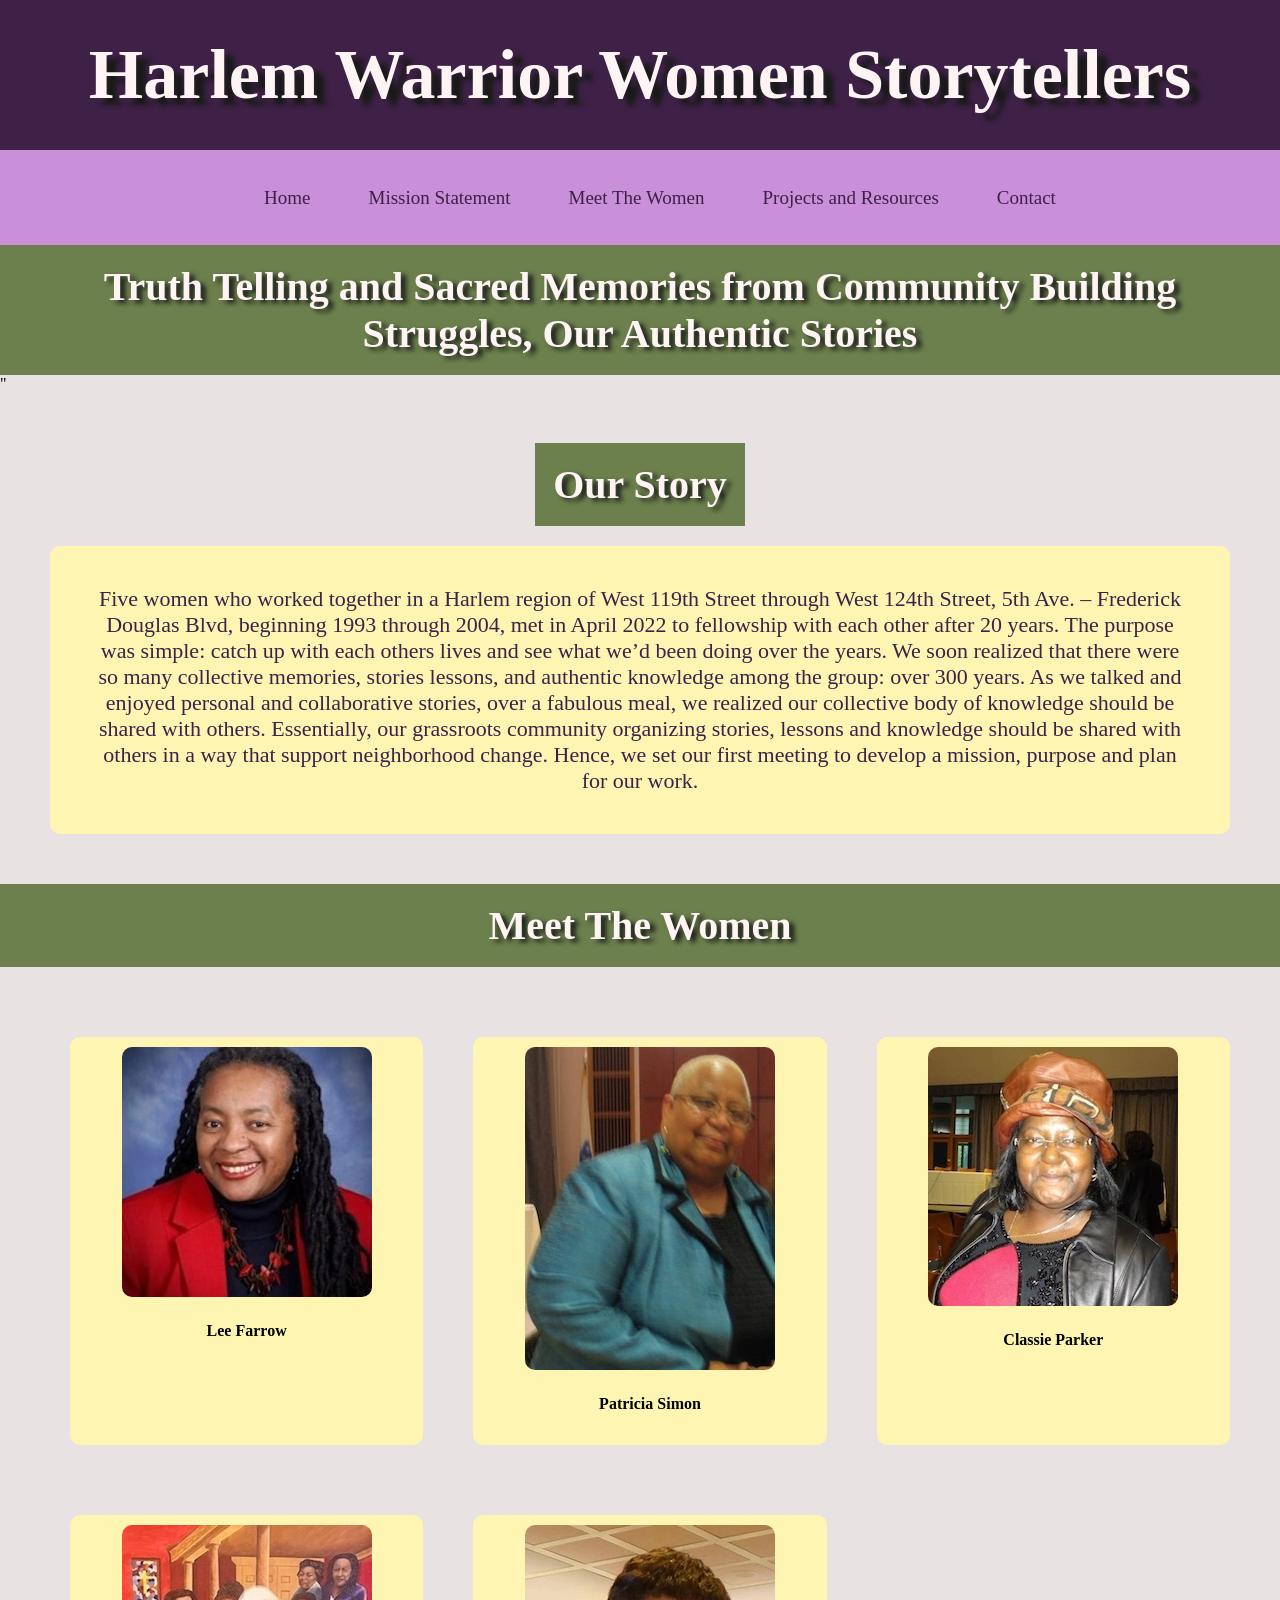
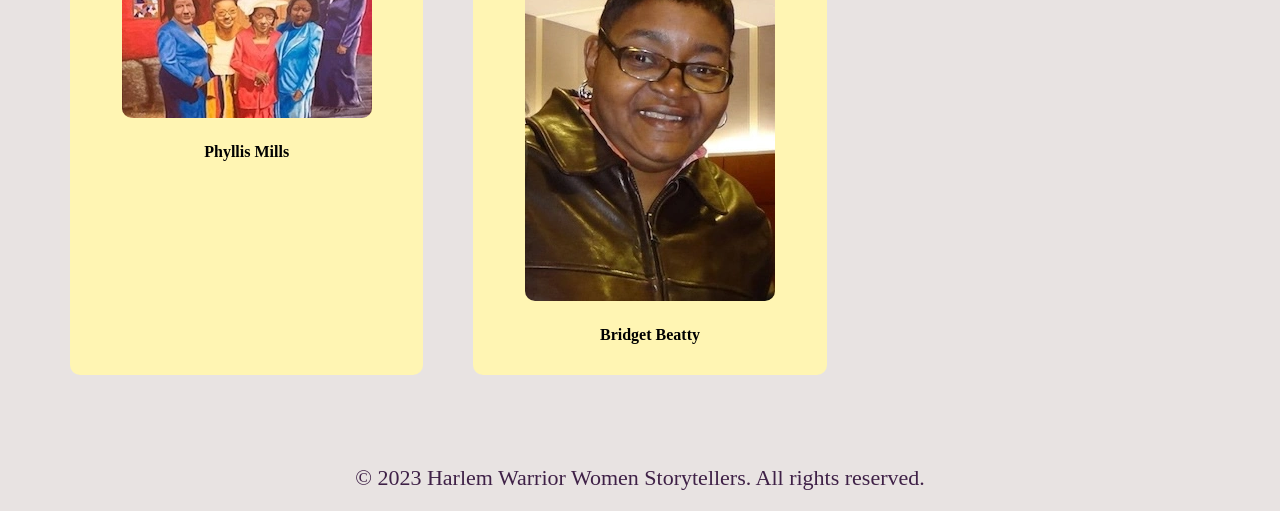
<file: index.html>
<!DOCTYPE html>
<html lang="en">

<head>
    <meta charset="UTF-8">
    <meta name="viewport" content="width=device-width, initial-scale=1.0">
    <title>Harlem Warrior Women
    </title>
    <link rel="stylesheet" href="style.css">
    <link rel ="reset.css" href="reset.css">
    <link rel="stylesheet" href="stylestart.css">
</head>

<header>
    <a href="index.html">Harlem Warrior Women Storytellers</a>
</header>


<body>
  <nav>
     <ul>
        <li><a href="index.html">Home</a></li>
        <li><a href="mission.html">Mission Statement</a></li>
        <li><a href="women.html">Meet The Women</a></li>
        <li><a href="projects.html">Projects and Resources</a></li>
        <li><a href="contact.html">Contact</a></li>
     </ul>
   </nav> 

    <main>
        <section class="intro">
            
       <h1>Truth Telling and Sacred Memories from Community        Building Struggles, Our Authentic Stories </h1>
       
    
"
        </section>
       

       
        <section class="story">

                <h1>Our Story</h1>
            
                    <div class="story-body">
                        <p>Five women who worked together in a Harlem region of West 119th Street through West 124th Street, 5th Ave. – Frederick Douglas Blvd, beginning 1993 through 2004, met in April 2022 to fellowship with each other after 20 years.  The purpose was simple: catch up with each others lives and see what we’d been doing over the years.  We soon realized that there were so many collective memories, stories lessons, and authentic knowledge among the group: over 300 years. As we talked and enjoyed personal and collaborative stories, over a fabulous meal, we realized our collective body of knowledge should be shared with others.   Essentially, our grassroots community organizing stories, lessons and knowledge should be shared with others in a way that support neighborhood change.  Hence, we set our first meeting to develop a mission, purpose and plan for our work. </p>
                    </div>
        </section>
       
       
       
     <section class="women-heading">
         <h1>Meet The Women</h1>
            
        <div class="women">
             
            <div class="women-card">
                <div class="image"> <img src="images/lf.webp" class="responsive-image" alt="picture of Lee Farrow"> </div>
                    <h4>Lee Farrow</h4>
                </div>
          
                <div class="women-card">
                <div class="image"> <img src="images/ps.webp" class="responsive-image" alt="picture of Patricia Simon"> </div>
                    <h4>Patricia Simon</h4>
                </div>
            
            <div class="women-card">
            <div class="image"> <img src="images/cp.webp" class="responsive-image"alt="picture of Classie Parker"> </div>
            <h4>Classie Parker</h4>
            
            </div>

            <div class="women-card">
            <div class="image"><img src="images/hwwimage.webp" class="responsive-image" alt="picture of hww"></div>
            <h4>Phyllis Mills</h4>
            
            </div>

            <div class="women-card">
            <div class="image"><img src="images/bb.webp" class="responsive-image" alt="picture of Bridget Beatty"></div>
            <h4>Bridget Beatty</h4>
            </div>
        </section>
      </main>  
</body>


<footer>
    <p>&copy; 2023 Harlem Warrior Women Storytellers. All rights reserved.</p>
</footer>

</html>
</file>
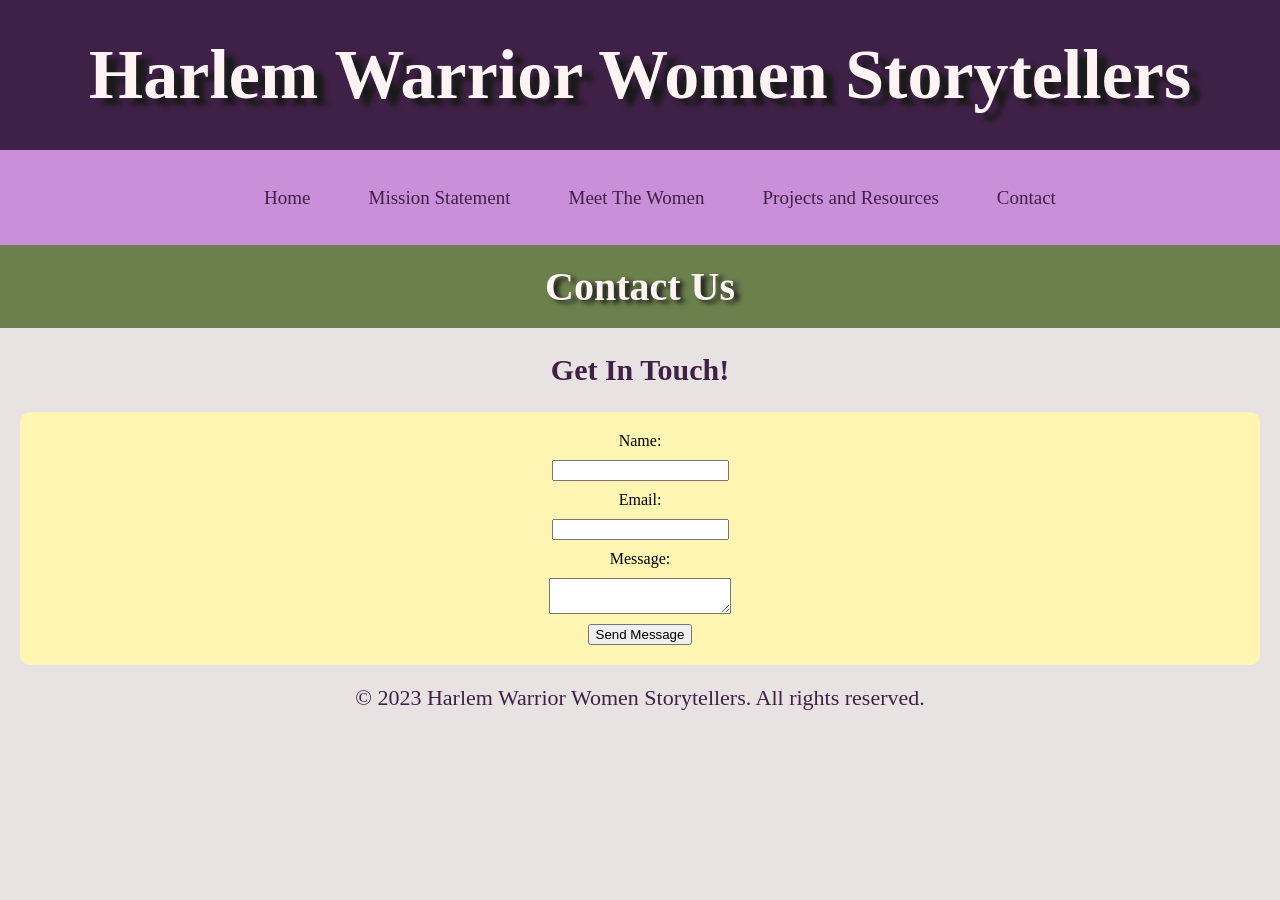
<file: contact.html>
<!DOCTYPE html>
<html lang="en">
<head>
    <meta charset="UTF-8">
    <meta name="viewport" content="width=device-width, initial-scale=1.0">
    <title>Contact Us</title>
    <link rel="stylesheet" href="style.css">
    <link rel ="reset.css" href="reset.css">
    <link rel="stylesheet" href="stylestart.css">
</head>
<body>
 <header>
    <a href="index.html">Harlem Warrior Women Storytellers</a>
</header>
    <nav>
        <ul>
            <li><a href="index.html">Home</a></li>
           <li><a href="mission.html">Mission Statement</a></li>
           <li><a href="women.html">Meet The Women</a></li>
           <li><a href="projects.html">Projects and Resources</a></li>
           <li><a href="contact.html">Contact</a></li>
        </ul>
    </nav>
    <h1>Contact Us</h1>
    <h2>Get In Touch!</h2>
    <form action="submit_form.php" method="post">
        <label for="name">Name:</label>
        <input type="text" id="name" name="name" required>
        <label for="email">Email:</label>
        <input type="email" id="email" name="email" required>
        <label for="message">Message:</label>
        <textarea id="message" name="message" required></textarea>
        <button type="submit">Send Message</button>
    </form>
</body>

<footer>
    <p>&copy; 2023 Harlem Warrior Women Storytellers. All rights reserved.</p>
</footer>

</html>
</file>
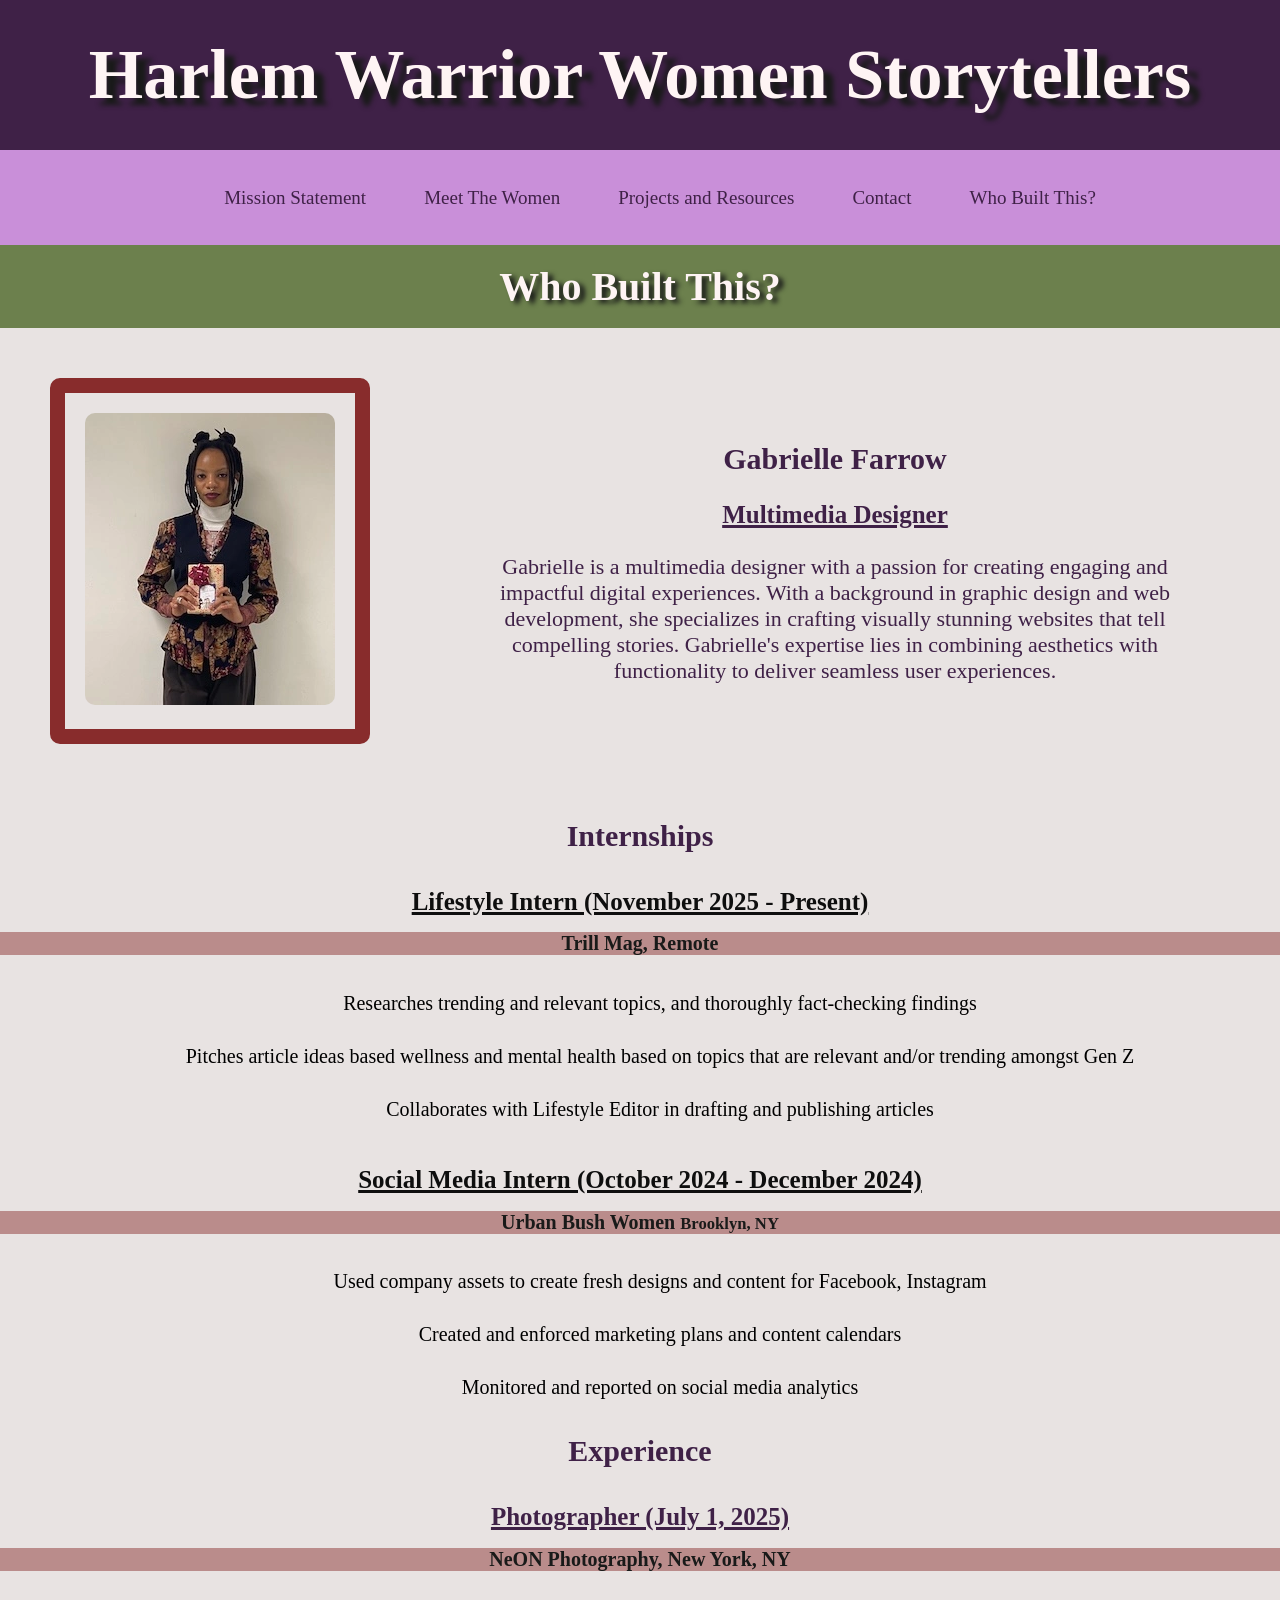
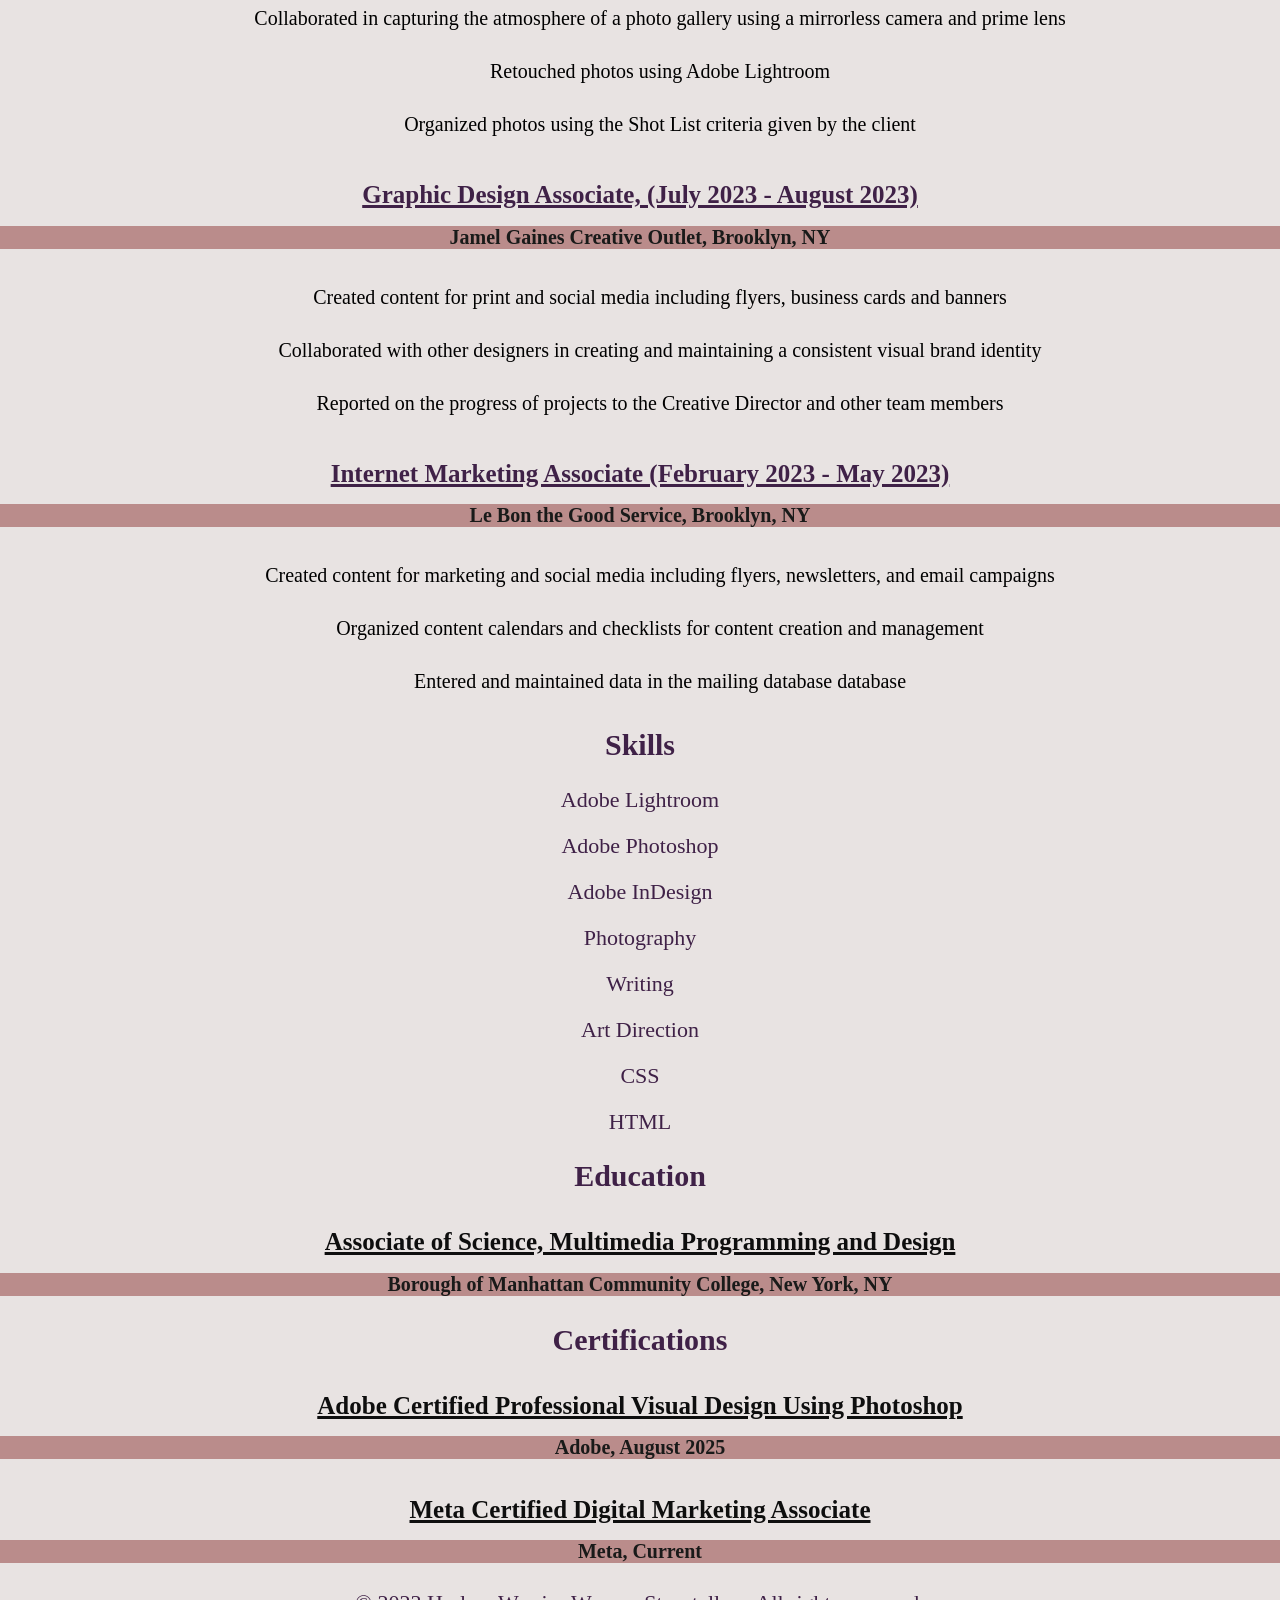
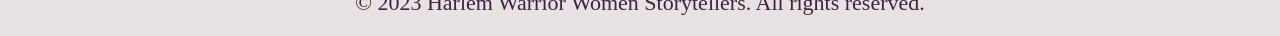
<file: designer.html>
<!DOCTYPE html>
<html lang="en">
<head>
    <meta charset="UTF-8">
    <meta name="viewport" content="width=device-width, initial-scale=1.0">
    <title>Who Built This?</title>
    <link rel="stylesheet" href="style.css">
    <link rel ="reset.css" href="reset.css">
    <link rel="stylesheet" href="stylestart.css">
</head>

<body>

    <header>
        <a href="index.html">Harlem Warrior Women Storytellers</a>
    </header>

    <nav>
        <ul>
           <li><a href="mission.html">Mission Statement</a></li>
           <li><a href="women.html">Meet The Women</a></li>
           <li><a href="projects.html">Projects and Resources</a></li>
           <li><a href="contact.html">Contact</a></li>
           <li><a href="designer.html">Who Built This?</a></li>
        </ul>
    </nav>

    <h1>Who Built This?</h1>

    <div class="designer">
        
        <div class="gabrielle-responsive-image"> <img src="images/designer.webp" class="responsive-image" alt="picture of designer"> </div>
            <div class="gabrielle-info"> 
                <h2>Gabrielle Farrow</h2> 
                <h3>Multimedia Designer</h3>
                <p>Gabrielle is a multimedia designer with a passion for creating engaging and impactful digital experiences. With a background in graphic design and web development, she specializes in crafting visually stunning websites that tell compelling stories. Gabrielle's expertise lies in combining aesthetics with functionality to deliver seamless user experiences.
            </div>
        </div>

  

    <main>

<section class="internships">
<h2 class="internships">Internships</h2>

<h3 class="internships">Lifestyle Intern (November 2025 - Present)</h3>
<h4 class="internships">Trill Mag, Remote</h4>

<ul>
<li>Researches trending and relevant topics, and thoroughly fact-checking findings</li>


<li>Pitches article ideas based wellness and mental health based on topics that are relevant and/or trending
amongst Gen Z</li>

<li>Collaborates with Lifestyle Editor in drafting and publishing
articles</li>
</ul>


<h3 class="internships">Social Media Intern (October 2024 - December 2024)</h3>
<h4 class="internships">Urban Bush Women <small>Brooklyn, NY</small></h4>

<ul>
<li>Used company assets to create fresh designs and content for
Facebook, Instagram</li>

<li>Created and enforced marketing plans and content calendars</li>

<li>Monitored and reported on social media analytics</li>
</ul>

</section>

<section class="experience">

    <h2 class="experience">Experience</h2>
    <h3 class="experience">Photographer (July 1, 2025)</h3>
    <h4 class="experience">NeON Photography, New York, NY</h4>

        <ul>
            <li>Collaborated in capturing the atmosphere of a photo gallery using
            a mirrorless camera and prime lens</li>

            <li>Retouched photos using Adobe Lightroom</li>

            <li>Organized photos using the Shot List criteria given by the client</li>
        </ul>


    <h3 class="experience">Graphic Design Associate, (July 2023 - August 2023)</h3>
    <h4 class="experience">Jamel Gaines Creative Outlet, Brooklyn, NY</h4>

        <ul>
            <li>Created content for print and social media including flyers, business cards
            and banners</li>

            <li>Collaborated with other designers in creating and maintaining a consistent visual brand identity</li>

            <li>Reported on the progress of projects to the Creative Director and other team members
            </li>
        </ul>


    <h3 class="experience">Internet Marketing Associate (February 2023 - May 2023)</h3>
    <h4 class="experience">Le Bon the Good Service, Brooklyn, NY</h4>

    <ul>
    <li>Created content for marketing and social media including flyers,
    newsletters, and email campaigns</li>

    <li>Organized content calendars and checklists for content creation
    and management</li>

    <li>Entered and maintained data in the mailing database
    database
    </li>
    </ul>

</section>


<section class="skills">
    <h2 class="skills">Skills</h2>
            <p class="skills">Adobe Lightroom</p>
            <p class="skills">Adobe Photoshop</p>
            <p class="skills">Adobe InDesign</p>
            <p class="skills">Photography</p>
            <p class="skills">Writing</p>
            <p class="skills">Art Direction</p>
            <p class="skills">CSS</p>
            <p class="skills">HTML</p>
        </ul>
</section>


<section class="education">

    <h2 class="education">Education</h2>
    <h3 class="education">Associate of Science, Multimedia Programming and Design</h3>
    <h4 class="education">Borough of Manhattan Community College, New York, NY</h4> 

</section>


<section class="certifications">

    <h2 class="certifications">Certifications</h2>
    <h3 class="certifications">Adobe Certified Professional Visual Design Using Photoshop</h3>
    <h4 class="certifications">Adobe, August 2025</h4>
    <h3 class="certifications">Meta Certified Digital Marketing Associate</h3>
    <h4 class="certifications">Meta, Current</h4>

</section>

</main>
</body>

<footer>
    <p>&copy; 2023 Harlem Warrior Women Storytellers. All rights reserved.</p>
</footer>
</html>
</file>
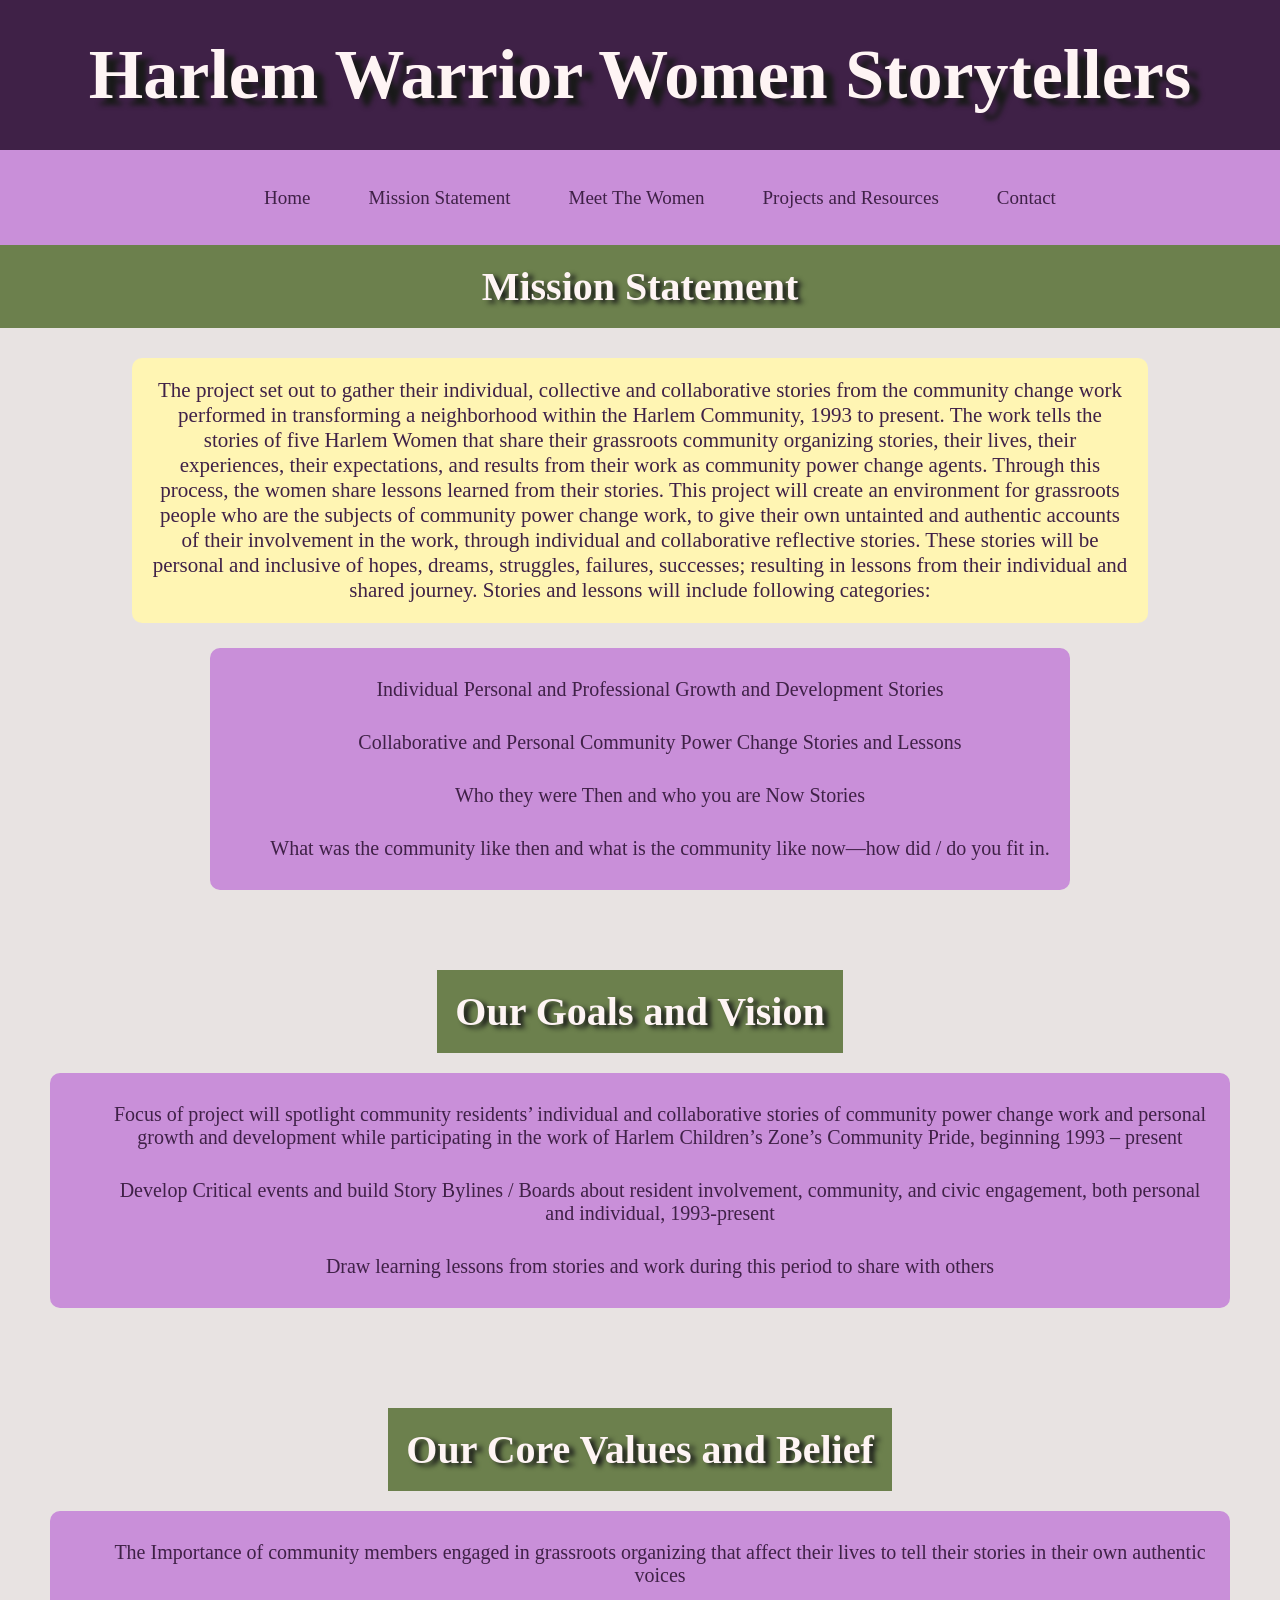
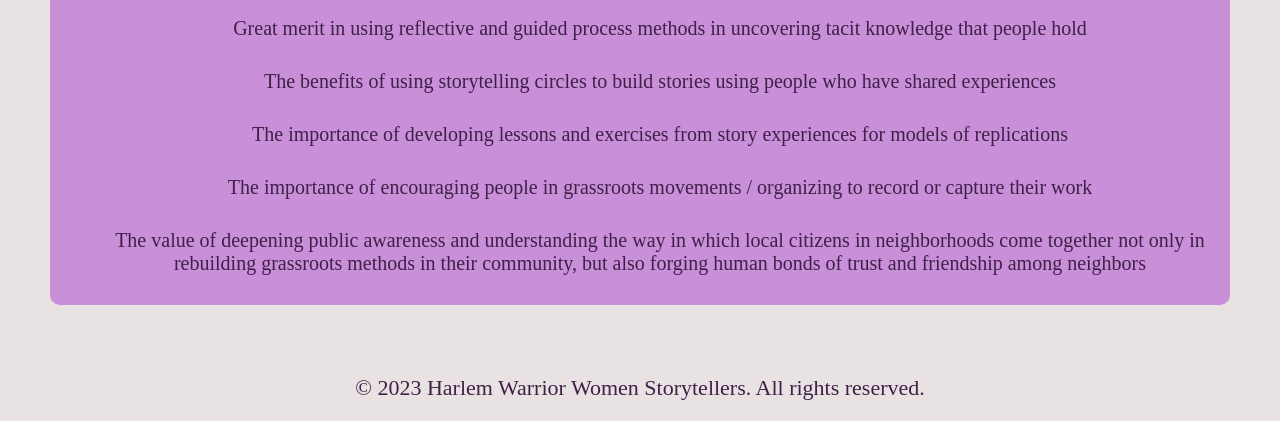
<file: mission.html>
<!DOCTYPE html>
<html lang="en">
<head>
    <meta charset="UTF-8">
    <meta name="viewport" content="width=device-width, initial-scale=1.0">
    <title>Mission Statement</title>
    <link rel="stylesheet" href="style.css">
    <link rel ="reset.css" href="reset.css">
    <link rel="stylesheet" href="stylestart.css">
</head>
<body>
    <header>
    <a href="index.html">Harlem Warrior Women Storytellers</a>
</header>
    <nav>
        <ul>
            <li><a href="index.html">Home</a></li>
            <li><a href="mission.html">Mission Statement</a></li>
            <li><a href="women.html">Meet The Women</a></li>
            <li><a href="projects.html">Projects and Resources</a></li>
            <li><a href="contact.html">Contact</a></li>
        </ul>
    </nav>

    <div class="mission-title">
        <h1>Mission Statement</h1>
     </div>
            
       
    <div class="statement">

            
         <div class="mission-body">
            The project set out to gather their individual, collective and collaborative stories from the community change work performed in transforming a neighborhood within the Harlem Community,  1993 to present.  The work tells the stories of five Harlem Women that share their grassroots community organizing stories, their lives, their experiences, their expectations, and results from their work as community power change agents. Through this process, the women share lessons learned from their stories.  

            This project will create an environment for grassroots people who are the subjects of community power change work, to give their own untainted and authentic accounts of their involvement in the work, through individual and collaborative reflective stories.  These stories will be personal and inclusive of hopes, dreams, struggles, failures, successes; resulting in lessons from their individual and shared journey.  Stories and lessons will include following categories: 
            
        </div>


    

        
            <div class="bodylist">
                <ul>
                    <li>Individual Personal and Professional Growth and Development Stories</li>
                    <li>Collaborative and Personal Community Power Change Stories and Lessons</li>
                    <li>Who they were Then and who you are Now Stories</li>
                    <li>What was the community like then and what is the community like now—how did / do you fit in.</li>
                </ul>
            </div>
    </div>

    <div class="Goals">
        <h1>Our Goals and Vision</h1>
        
            <div class="bodylist">
                <ul> 
                    <li>Focus of project will spotlight community residents’ individual and collaborative stories of community power change work and personal growth and development while participating in the work of Harlem Children’s Zone’s Community Pride, beginning 1993 – present</li>
                    <li>Develop Critical events and build Story Bylines / Boards about resident involvement, community, and civic engagement, both personal and individual, 1993-present</li>
                    <li>Draw learning lessons from stories and work during this period to share with others</li>
                </ul>
            </div>
    </div>

    <div class="Values">
        <h1>Our Core Values and Belief</h1>

            <div class="bodylist">
                <ul>
                    <li> The Importance of community members engaged in grassroots organizing that affect their lives to tell their stories in their own authentic voices</li>
                    <li>Great merit in using reflective and guided process methods in uncovering tacit knowledge that people hold</li>
                    <li>The benefits of using storytelling circles to build stories using people who have shared experiences</li>
                    <li>The importance of developing lessons and exercises from story experiences for models of replications</li>
                    <li>The importance of encouraging people in grassroots movements / organizing to record or capture their work</li>
                    <li>The value of deepening public awareness and understanding the way in which local citizens in neighborhoods come together not only in rebuilding grassroots methods in their community, but also forging human bonds of trust and friendship among neighbors</li>
                </ul>
            </div>
    </div>

</body>

<footer>
    <p>&copy; 2023 Harlem Warrior Women Storytellers. All rights reserved.</p>
</footer>
</html>
</file>
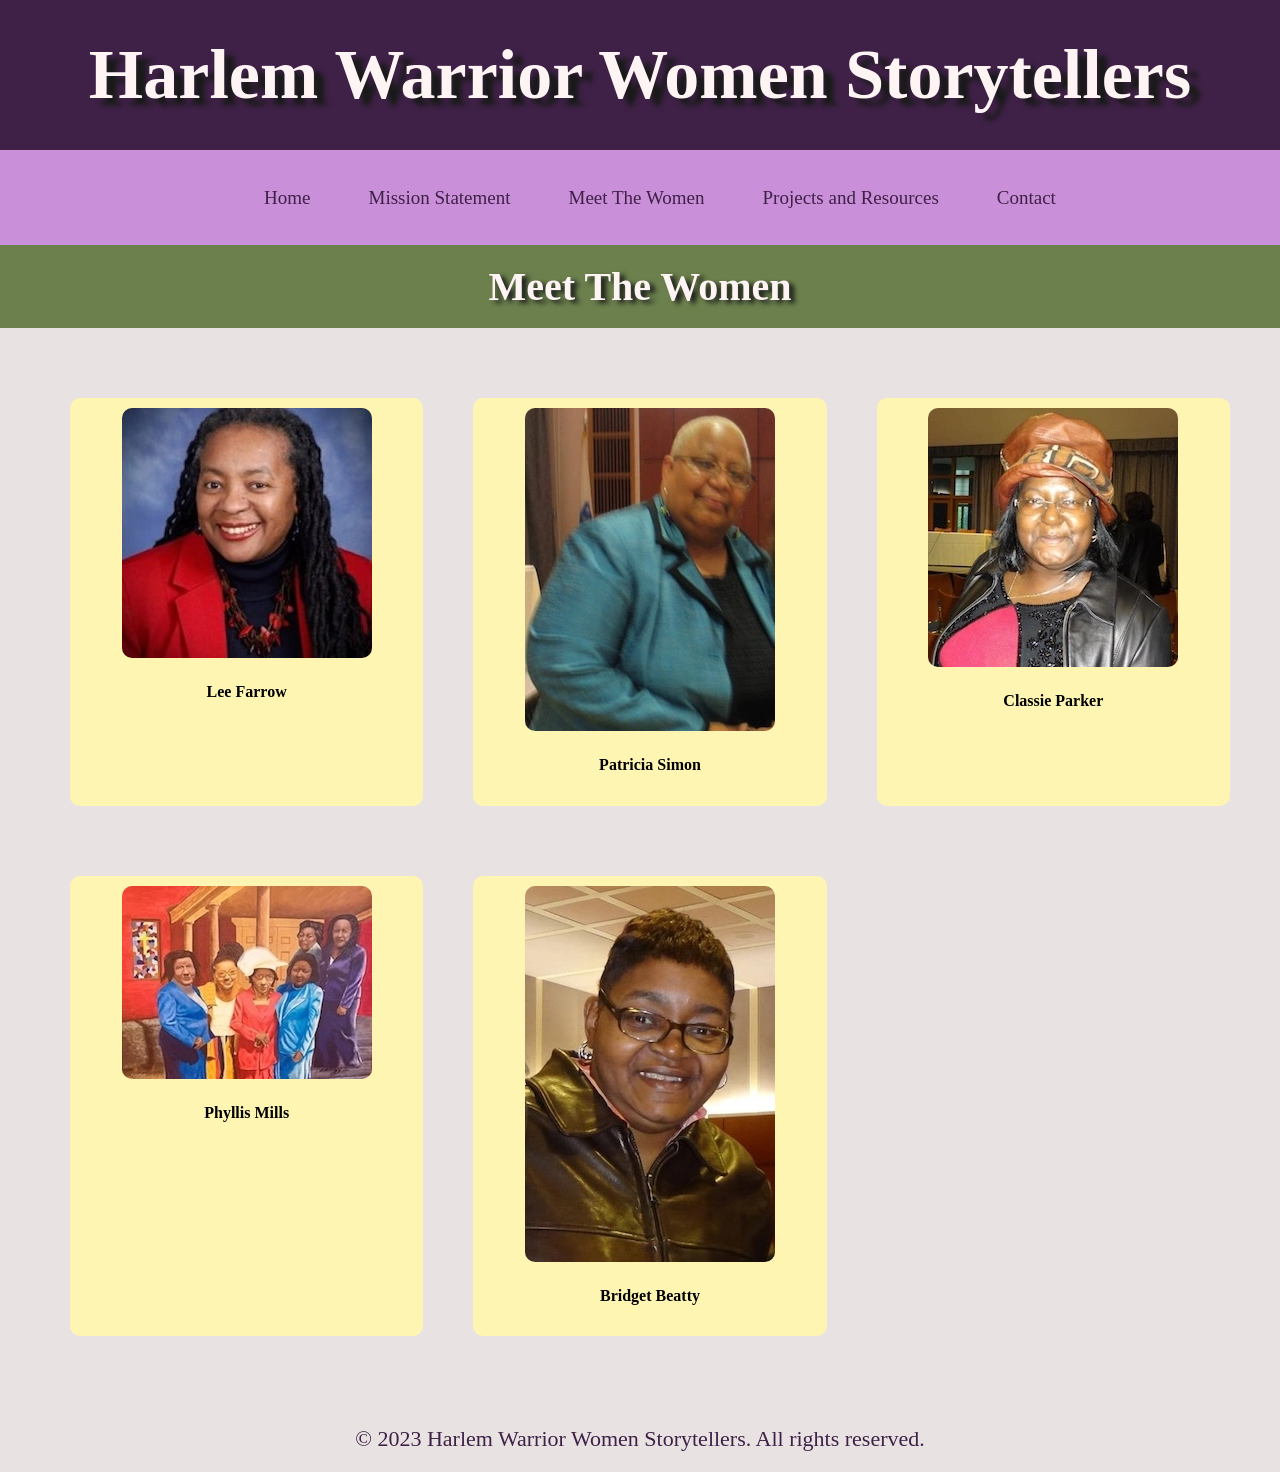
<file: women.html>
<!DOCTYPE html>
<html lang="en">
<head>
    <meta charset="UTF-8">
    <meta name="viewport" content="width=device-width, initial-scale=1.0">
    <title>Meet The Women</title>
    <link rel="stylesheet" href="style.css">   
    <link rel ="reset.css" href="reset.css">
    <link rel="stylesheet" href="stylestart.css">

</head>
<body>
    <header>
    <a href="index.html">Harlem Warrior Women Storytellers</a>
</header>
    <nav>
        <ul>
            <li><a href="index.html">Home</a></li>
           <li><a href="mission.html">Mission Statement</a></li>
           <li><a href="women.html">Meet The Women</a></li>
           <li><a href="projects.html">Projects and Resources</a></li>
           <li><a href="contact.html">Contact</a></li>
        </ul>
    </nav>

    <h1>Meet The Women</h1>

        <section class="women">

            <div class="women-card">
            <div class="image"> <img src="images/lf.webp" class="responsive-image" alt="picture of Lee Farrow"> </div>
                 <h4>Lee Farrow</h4>
            </div>
          
            <div class="women-card">
            <div class="image"> <img src="images/ps.webp" class="responsive-image" alt="picture of Patricia Simon"> </div>
                <h4>Patricia Simon</h4>
            </div>
            
            <div class="women-card">
            <div class="image"> <img src="images/cp.webp" class="responsive-image"alt="picture of Classie Parker"> </div>
            <h4>Classie Parker</h4>
            
            </div>

            <div class="women-card">
            <div class="image"><img src="images/hwwimage.webp" class="responsive-image" alt="picture of hww"></div>
            <h4>Phyllis Mills</h4>
            
            </div>

            <div class="women-card">
            <div class="image"><img src="images/bb.webp" class="responsive-image" alt="picture of Bridget Beatty"></div>
            <h4>Bridget Beatty</h4>
                
         </div>

        
        </section>
        
</body>
<footer>
    <p>&copy; 2023 Harlem Warrior Women Storytellers. All rights reserved.</p>
</html>
</file>
<file: style.css>
html {
    scroll-behavior: smooth;
}

header { 
  background-color:#3F2147 ;
  width: auto;
  text-align: center;
  padding: 35px;
  text-align: center;
  color: #fef4f4;
  font-family: 'Lucida Handwriting', cursive;
  text-shadow: #191a19 10px 7px 5px; 
    }
  
Header a {
  text-align: center;
  color: #fef4f4;
  font-size: 70px;
  font-family: 'Lucida Handwriting', cursive;
  font-weight: bold;
  text-shadow: #191a19 10px 7px 5px; 
  text-decoration: none;
  color: #fef4f4;
}

nav {
  background-color: #C98FD9;
  justify-content: center; 
  display: flex;

    
}

nav ul {  
  display: flex;    /* horizontal layout for links */
  text-align: center;
  text-decoration: none; 
       /* space between items */
}

nav a {
  text-decoration: none; /* remove underline */
  color: #3F2147;
  font-family:'Montserrat';
  font-size: 19px;
  margin: 9px;
}

nav a:hover {
  color:#E1FFB3; /* change color on hover */
}



h1 {text-align: center;
    font-size: 40px;
    color: #fef4f4;
    font-family:'Arvo';
    background-color: #6C804D;
    text-shadow: #191a19 5px 3px 5px;
    margin: 0;
    padding: 18px;
}

h2 {text-align: center;
    font-size: 30px;
    color: #3F2147;
    font-family:'Geist';
    text-decoration-color: #3F2147;
    
    
}

h3 {text-align: center;
    font-size: 25px;
    color: #3F2147;
    font-family:'Geist';
    text-decoration: underline;
    text-decoration-color: 3F2147;
    text-decoration-thickness: 3px;
    
}

body {
    background-color: #E8E3E2;
    margin: 0;
    padding: 0;
    font-family:'Geist';
  } 

p {
    text-align: center;
    font-size: 22px;
    color: #3F2147;
    font-family:'Geist';
    margin: 20px;
}

ul li {
  padding: 10px; /* horizontal layout for list items */
  margin:  10px;
  list-style-type: none; /* Remove default list styling */
  text-align: center;
  font-size: 20px;
  }

form {
  display: flex;
  flex-direction: column;
  align-items: center;
  gap: 10px;
  margin: 20px;
  background-color: #FFF5B3;
  padding: 20px;
  border-radius: 10px;
}

.story {
    display: flex;
    flex-direction: column;
    align-items: center;
    justify-content: center;
    gap: 20px; 
    padding: 50px;
    border-radius: 10px;
}

.story-body {
    background-color: #FFF5B3;
    color:#3F2147;
    border-radius: 10px;
    padding: 20px;
    text-align: center;
    justify-content: center;
}
  



.statement {
    display: flex;
    flex-direction: column;
    align-items: center;
    justify-content: center;
    gap: 25px; 
    padding: 30px;
    font-size: 21px;
}

.mission-body {
    background-color: #FFF5B3;
    color:#3F2147;
    border-radius: 10px;
    padding: 20px;
    width: 80%;
    text-align: center;
    justify-content: center;
}

.Goals {
    display: flex;
    flex-direction: column;
    align-items: center;
    justify-content: center;
    gap: 20px; 
    padding: 50px;
}

.Values {
    display: flex;
    flex-direction: column;
    align-items: center;
    justify-content: center;
    gap: 20px; 
    padding: 50px;
}

.projectbodylist {
  list-style-type: none; /* Remove default list styling */
  margin: 0;
  padding: 0;/* horizontal layout for links */
  gap: 1rem; 
  text-align: center;
  color:#3F2147;
  background-color: #FFF5B3;
  border-radius: 10px;

  font-family: 'Geist';
  font-size: 20px;    /* Remove default list styling */
}

.bodylist {
  list-style-type: none; /* Remove default list styling */
  margin: 0;
  padding: 0;/* horizontal layout for links */
  gap: 1rem; 
  text-align: center;
  color:#3F2147;
  background-color: #C98FD9;
  border-radius: 10px;

  font-family: 'Geist';
  font-size: 20px;    /* Remove default list styling */
}



.women {
display: grid;
grid-template-columns: repeat(auto-fit , minmax(300px, 1fr)); /* Responsive grid layout */
gap: 70px;
padding: 70px; 
}

.women-card {
width: 100%;
height: auto;
background-color: #FFF5B3;

background-position: center;
text-align: center;
padding: 10px;
align-items: center;
justify-content: center;
border-radius: 10px;
}

.responsive-image {
  width: 1fr;
  height: 1fr;
  border-radius: 10px;

}



.designer {
    display: flex;
    flex-direction: row;
    align-items: center;
    justify-content: center;
    gap: 70px; 
    padding: 50px;
}

.gabrielle-responsive-image {
    border:#882c2c 15px solid;
    border-radius: 10px;
    padding: 20px;
    width: 1fr;
    height: 1fr;
}
.gabrielle-info {
    height: auto; /* Allow height to adjust based on content */
    border-radius: 10px;
    text-align: center;
    padding: 20px;
}

h3.experience {

    color: #3F2147;
    padding: 10px;
    margin-bottom: -20px;
  
}

h3.internships {
   
    color: #0e0e0e;
    padding: 10px;
    margin-bottom: -20px;
   
}

h3.education {
    color: #0e0e0e;
    padding: 10px;
    margin-bottom: -20px;
}

h3.certifications {

    color: #0e0e0e;
    padding: 10px;
    margin-bottom: -20px;
   
}

h4.experience {
    background-color:#882c2c7a;
    color: #191a19;;
    text-align: center;
    font-size: 20px;
    
}

h4.internships {
    background-color:rgba(136, 44, 44, 0.48);
    color: #191a19;;
    text-align: center;
    font-size: 20px;
}

h4.education {
    background-color:rgba(136, 44, 44, 0.48);
    color: #191a19;;
    text-align: center;
    font-size: 20px;
}

h4.certifications {
    background-color:rgba(136, 44, 44, 0.48);
    color: #191a19;;
    text-align: center;
    font-size: 20px;
}
</file>
<file: stylestart.css>
@media (max-width: 480px) {
  
  header {
    width: auto;
  }

   h1 {
    font-size: 40px;
    text-align: center;
    width: auto;

  }

  nav {
    display: flex;
    flex-direction: column; /* Stack links vertically on smaller screens */
    align-items: center; /* Center links horizontally */
    text-align: center;
    font-size: 30px;
  }


  nav ul {
    width: 100%;
    flex-direction: row;
    justify-content: fill; 
    line-height: 1px;
    font-size: 30px;
    text-align: center;
/* Distribute links evenly */
  }

  nav a {
    font-size: 30px;
    margin: 1px;
    text-align: center;
   /* Adjust line height for better readability on smaller screens */
     /* Reduce margin for smaller screens */
  }

  h2 {
    font-size: 30px;
    text-align: center;
    width: auto;
    padding: 20px;
  }

 .women {
    display: flex;
    flex-direction: column;
    align-items: center;
    gap: 20px; /* Add space between items */
  }

  .women-card {
    width: 100%;
    height: auto; /* Allow height to adjust based on content */
    background-color: #FFF5B3;
    align-items: center;
    justify-content: center;
    border-radius: 10px;
    padding: 20px; /* Add padding for better spacing on smaller screens */
  }

  .image {
    .responsive-image {
      width: 1fr;
      height: 1fr; /* Maintain aspect ratio */
    }
   /* Allow height to adjust based on content */
    border-radius: 10px;
    align-items: center;
    justify-content: center;
  }
}

@media (max-width: 768px) {
  
  header {
    width: auto;
  }

   h1 {
    font-size: 40px;
    text-align: center;
    width: auto;

  }

  nav ul {
    width: 100%;
    flex-direction: row;
    justify-content: center; 
    text-align: center;
    /* Distribute links evenly */
  }

  nav a {
    font-size: 15px;
    /* Adjust link size for smaller screens */
    margin: 0px;
    text-align: center;
    /* Reduce margin for smaller screens */
  }

  h2 {
    font-size: 30px;
    text-align: center;
    width: auto;
    padding: 20px;
  }

 .women {
    display: flex;
    flex-direction: column;
    align-items: center;
    gap: 20px; /* Add space between items */
  }

  .women-card {
    display: grid;
    grid-template-columns: 1fr; /* Single column layout for smaller screens */
    width: 100%;
    height: auto; /* Allow height to adjust based on content */
    background-color: #FFF5B3;
    align-items: center;
    justify-content: center;
    border-radius: 10px;
    text-align: center;
    padding: 20px;
     /* Add padding for better spacing on smaller screens */
  }

  .image {
    .responsive-image {
      width: 100%;
      height: auto; 
      /* Maintain aspect ratio */
    }
    width: 100%;
    height: auto; /* Allow height to adjust based on content */
    border-radius: 10px;
    align-items: center;
    justify-content: center;
  }
}
</file>
